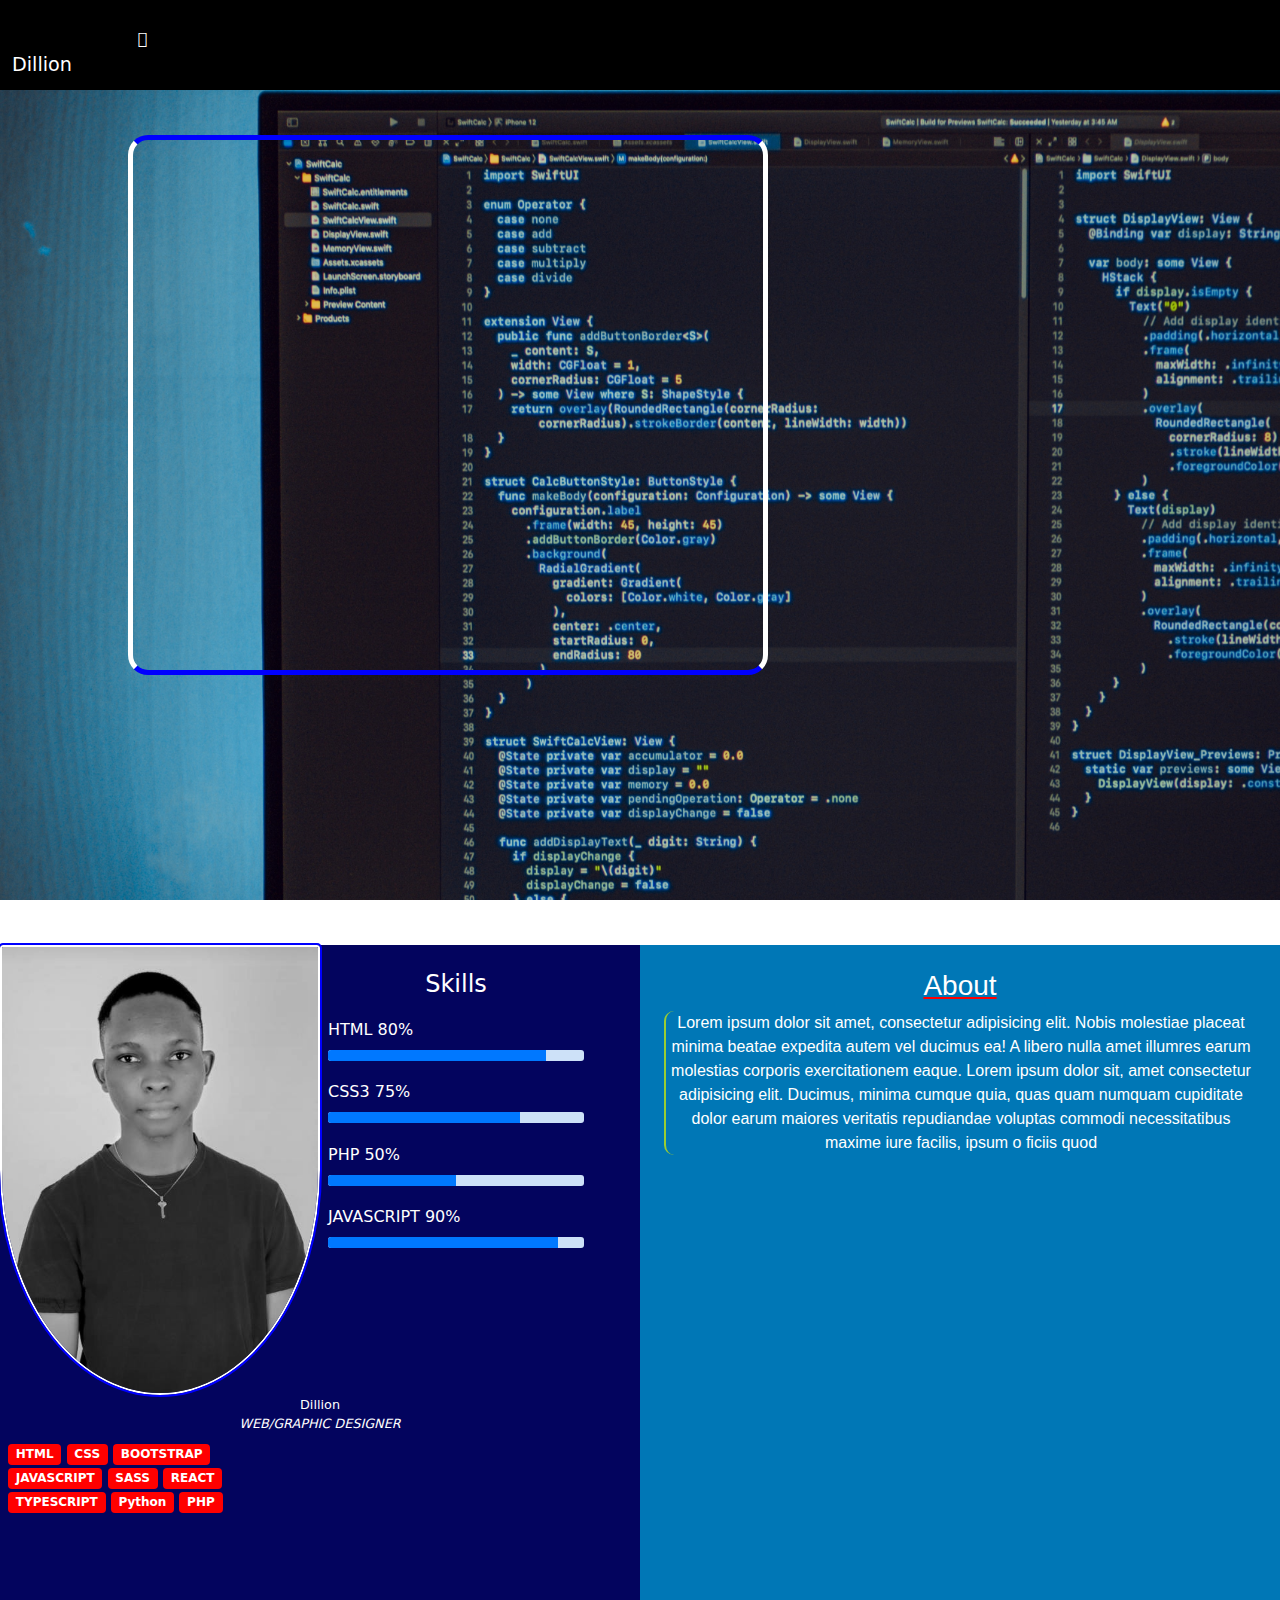
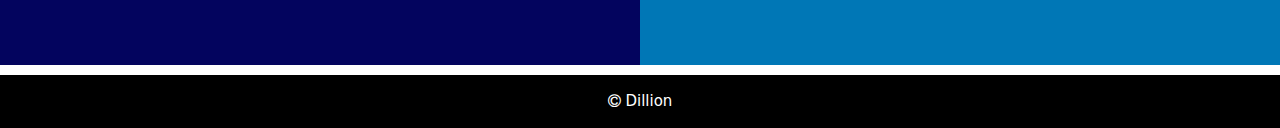
<file: index.html>
<!-- @format -->

<!DOCTYPE html>
<html lang="en">
  <head>
    <meta charset="UTF-8"/>
    <meta http-equiv="X-UA-Compatible" content="IE=edge"/>
    <meta name="viewport" content="width=device-width, initial-scale=1.0"/>
    <title>porfolio</title>
    <link rel="icon" href="img/log 2.jpg" />
    <link rel="stylesheet" href="por.css" />
    <link rel="stylesheet" href="./bootstrap.min.css">
    <link rel="stylesheet" href="https://cdnjs.cloudflare.com/ajax/libs/font-awesome/4.7.0/css/font-awesome.min.css">
  </head>
  <body>
    <!--main container-->
            <main>
              <!--section 1-->
          <section>
            <div class="main">
              <div class="con">
                <div class="left" onmouseover="type()">
                  <div id="demo"></div>
              </div>
          </div>
        </div>  
         </section>

    <!--section 2--->
     <section>
    <div class="profile">
      <div class="contain" style="width:100%; height:80vh; background-color: #03045e;">
         <div class="card-container" style="width:50%;">
             <div class="prog" style="display:flex;">
                    <img class="card-img-top" src="./IMG-20230212-WA0039~2.jpg" alt="my profile pic">
                  <div class="unknow">
                      <div class="skill-mf p-2">
                            <p class="title-s">Skills <i class="fa-solid fa-fire-flame-curved"></i> </p>

                          <span class="lis">HTML 80%</span>
                          <div class="progress">
                            <div class="progress-bar" role="progressbar" style="width: 85%;" aria-valuenow="85" aria-valuemin="0" aria-valuemax="100"></div>
                          </div>
                        <span class="lis">CSS3 75%</span>
                          <div class="progress">
                            <div class="progress-bar" role="progressbar" style="width: 75%" aria-valuenow="75" aria-valuemin="0" aria-valuemax="100"></div>
                          </div>
                       <span classs="lis">PHP 50%</span>
                          <div class="progress">
                            <div class="progress-bar" role="progressbar" style="width: 50%" aria-valuenow="50" aria-valuemin="0" aria-valuemax="100"></div>
                          </div>
                        <span class="lis">JAVASCRIPT 90%</span>
                          <div class="progress">
                            <div class="progress-bar" role="progressbar" style="width: 90%" aria-valuenow="90" aria-valuemin="0" aria-valuemax="100"></div>
                          </div>
                     </div>
                 </div>
             </div>
                    <div class="bottom">Dillion
                     <div><i>WEB/GRAPHIC DESIGNER</i></div>
                    </div>
                    
             <div class="badge-p p-2">
                <div class="badge">HTML</div>
                <div class="badge">CSS</div>
                <div class="badge">BOOTSTRAP</div><br>
                <div class="badge">JAVASCRIPT</div> 
                <div class="badge">SASS</div> 
                <div class="badge">REACT</div> <br>
                <div class="badge">TYPESCRIPT</div> 
                <div class="badge">Python</div> 
                <div class="badge">PHP</div> 
             </div>
          </div>

          <div class="about">
            <div class="no p-4">
              <h3 style="text-decoration: underline red">About</h3>
              <div class="about-info">
            Lorem ipsum dolor sit amet, consectetur adipisicing 
            elit. Nobis molestiae placeat minima beatae expedita
            autem vel ducimus ea! A libero nulla amet illumres earum molestias corporis exercitationem eaque.
            Lorem ipsum dolor sit, amet consectetur adipisicing elit. Ducimus, minima cumque quia, quas quam 
            numquam cupiditate dolor earum maiores veritatis repudiandae voluptas commodi necessitatibus maxime
            iure facilis, ipsum o ficiis quod
            </div>
           </div>
       </div>
      </div>
 <div class="down"><i class="fa fa-copyright"></i> Dillion</div>
    </div>
     </section>
     
            </main>


<!--horinzontal container-->

    <header>
      <div class="container-fluid">
          <div class="top">
              <div
              class="fas fa-bars"
              style="margin-left: 10%; color:white"
              onclick="myFunction()">
              </div>
             <span class="name">Dillion</span>
           <span class="end" style="float:right; clear:both; margin-right:50px; "><i class="fa-solid fa-layer-group" style=" color: white;"></i> </span>
          </div>
      </div>
    </header>

<!---side-->
<aside>
       <div class="sidenav" id="sidena" style="display:none;">
           <div class="circle">
               <img src="./IMG-20230212-WA0039~2.jpg" class="img-2" style="width: 100px; height: 100px" />
               <br />
                <div class="b">Dillion</div>
               <div class="b2">Web designer</div>
           </div>
                 <nav> 
                    <a href="por.html" class="out"><div class="li"><i class="fa fa-home"></i> Home</div></a>  
                    <div class="li" onclick="block()"><a> Project<i class="fa fa-chevron-down"></i></a></div>

                  <div class="none text-light" id="non" style="display:none; margin:5px 5px 5px 0px;">
                    <a href="website.html"><div class="la"><i class="fas fa-laptop"></i> website</div></a>
                    <a href="graphic.html"><div class="la"><i class="fas fa-laptop"></i >Graphics</div></a>
                   </div>

                       <a href="resume.html"><div class="li"><i class="fa fa-certificate"></i> Resume</div></a>
                       <a href="contact.html"><div class="li"><i class="fa-brands fa-meetup"></i> Contact</div></a>
               </nav>
        </div>
</aside>

      <script rel="text/javascript" src="por.js"></script>
  </body>
</html>
</file>
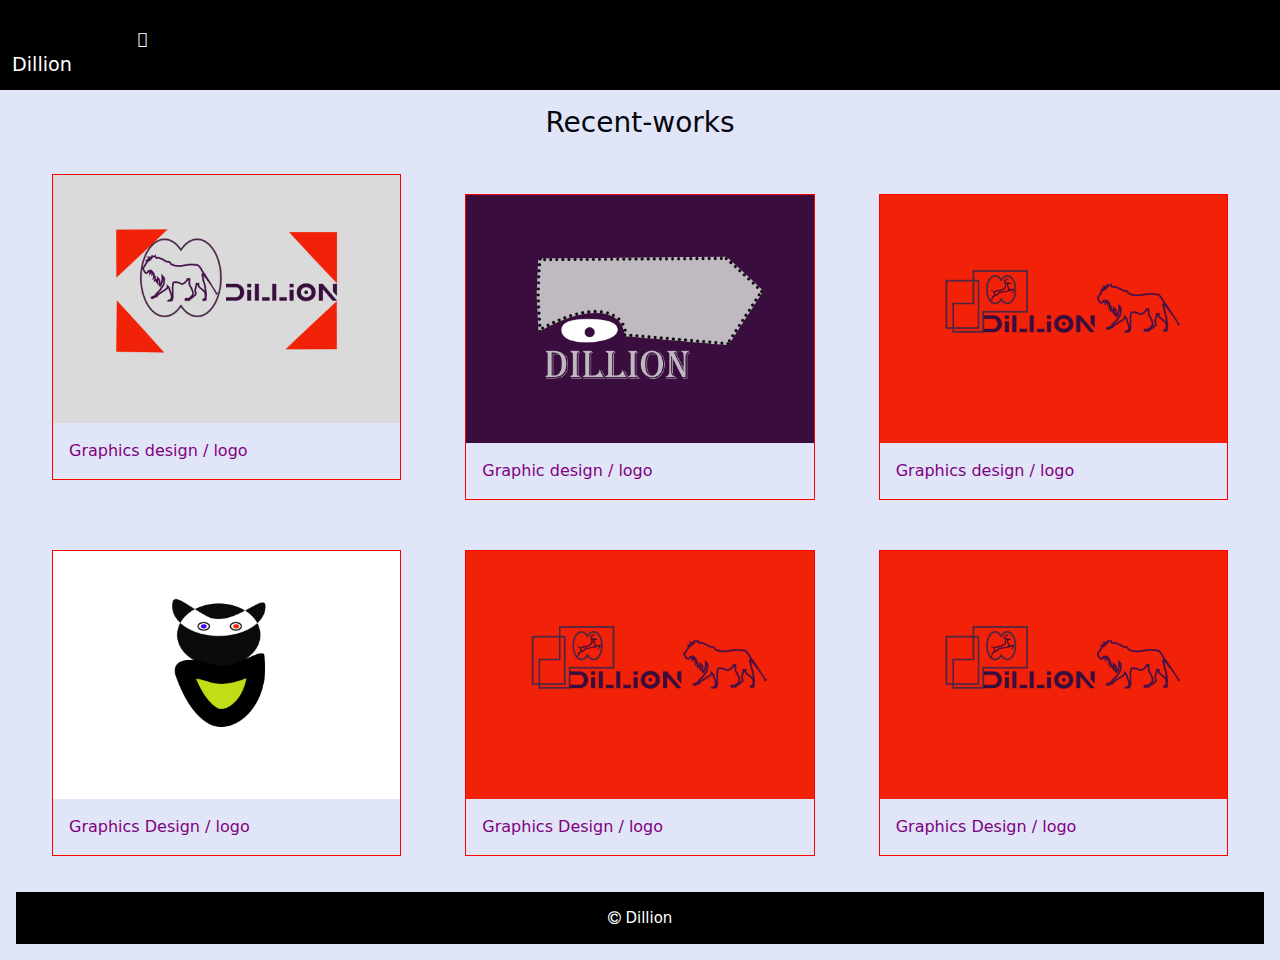
<file: graphic.html>
<!DOCTYPE html>
<html lang="en">
  <head>
    <meta charset="UTF-8">
    <meta http-equiv="X-UA-Compatible" content="IE=edge">
    <meta name="viewport" content="width=device-width, initial-scale=1.0">
    <title>por</title>
       <link rel="icon" href="logo 2r.png" />
    <link rel="stylesheet" href="project.css" />
    <link rel="stylesheet" href="./bootstrap.min.css">
    <link rel="stylesheet" href="https://cdnjs.cloudflare.com/ajax/libs/font-awesome/4.7.0/css/font-awesome.min.css">
    <style>
      body{
        background-color: blue;
      }
      .work-box{
        margin-top:10px;
        border:1px solid red;
      }
    </style>
  </head>
<body>
  
    <header>
      <div class="container-fluid">
          <div class="top">
              <div
              class="fas fa-bars"
              style="margin-left: 10%; color:white"
              onclick="myFunction()">
              </div>
             <span class="name">Dillion</span>
           <span class="end" style="float:right; clear:both; margin-right:50px; "><i class="fa-solid fa-layer-group" style=" color: white;"></i> </span>
          </div>
      </div>
    </header>

    <main>
<div class="p-3" style="position:absolute; top:10vh; background-color: #e1e5f8;  ">
  <h3 class="header" style="text-align: center; color: #04060d;">Recent-works</h3>
  <div class="row">

        <div class="col-md-4 col-sm-8">
            <div class="work-box">
              <a href="./img/logo 4.jpg" data-gallery="portfolioGallery" class="portfolio-lightbox">
                <div class="work-img">
                  <img src="./img/logo 4.jpg" alt="" class="img-fluid">
                </div>
              </a>
              <div class="work-content">
                <div class="row">
                    <div class="col-sm-8">
                      <div class="w-more">
                        <span class="w-ctegory">Graphics design / </span> <span class="w-date">logo</span>
                      </div>
                    </div>
    
                </div>
              </div>
            </div>
        </div>

           <div class="col-md-4 col-sm-8" style="margin:auto; margin-top: 20px;">
              <div class="work-box">
              <a href="./img/logo 3.jpg" data-gallery="portfolioGallery" class="portfolio-lightbox">
                <div class="work-img">
                  <img src="./img/logo 3.jpg" alt="" class="img-fluid">
                </div>
              </a>
              <div class="work-content">
                <div class="row">
                  <div class="col-sm-8">
                    <div class="w-more">
                      <span class="w-ctegory">Graphic design</span> / <span class="w-date">logo</span>
                    </div>
                  </div>
                </div>
              </div>
            </div>
          </div>
            
         <div class="col-md-4 col-sm-8" style="margin:auto; margin-top: 20px;">
           <div class="work-box">
              <a href="./img/logo 6.jpg" data-gallery="portfolioGallery" class="portfolio-lightbox">
                <div class="work-img">
                  <img src="./img/logo 6.jpg" alt="" class="img-fluid">
                </div>
              </a>
              <div class="work-content">
                <div class="row">
                  <div class="col-sm-8">
                    <div class="w-more">
                      <span class="w-ctegory">Graphics design</span> / <span class="w-date">logo</span>
                    </div>
                  </div>
                </div>
              </div>
            </div>
          </div>

          <div class="col-md-4 col-sm-8" style="margin:auto; margin-top:20px;">
           <div class="work-box">
              <a href="./img/log 2.jpg" data-gallery="portfolioGallery" class="portfolio-lightbox">
                <div class="work-img">
                  <img src="./img/log 2.jpg" alt="" class="img-fluid">
                </div>
              </a>
              <div class="work-content">
                <div class="row">
                  <div class="col-sm-8">
                    <div class="w-more">
                      <span class="w-ctegory">Graphics Design</span> / <span class="w-date">logo</span>
                    </div>
                  </div>
                </div>
              </div>
            </div>
          </div>

          <div class="col-md-4 col-sm-8" style="margin:auto; margin-top:20px;">
            <div class="work-box">
              <a href="./img/logo 6.jpg" data-gallery="portfolioGallery" class="portfolio-lightbox">
                <div class="work-img">
                  <img src="./img/logo 6.jpg" alt="" class="img-fluid">
                </div>
              </a>
              <div class="work-content">
                <div class="row">
                  <div class="col-sm-8">
                      <div class="w-more">
                        <span class="w-ctegory">Graphics Design</span> / <span class="w-date">logo</span>
                      </div>
                  </div>
                </div>
              </div>
            </div>
          </div>

          <div class="col-md-4 col-sm-8" style="margin:auto; margin-top:20px;">
            <div class="work-box">
              <a href="./img/logo 6.jpg" data-gallery="portfolioGallery" class="portfolio-lightbox">
                <div class="work-img">
                  <img src="./img/logo 6.jpg" alt="" class="img-fluid">
                </div>
              </a>
              <div class="work-content">
                <div class="row">
                  <div class="col-sm-8">
                      <div class="w-more">
                        <span class="w-ctegory">Graphics Design</span> / <span class="w-date">logo</span>
                      </div>
                    </div>
                </div>
              </div>
            </div>
          </div>

</div>



<div class="down"><i class="fa fa-copyright"></i> Dillion</div>
</div>


    </div>   
    </main>

<!---side-->
<aside>
       <div class="sidenav" id="sidena" style="display:none;">
           <div class="circle">
               <img src="./por.png" class="img-2" style="width: 100px; height: 100px" />
               <br />
                <div class="b">Dillion</div>
               <div class="b2">Web designer</div>
           </div>
                 <nav> 
                    <a href="por.html" class="out"><div class="li"><i class="fa fa-home"></i> Home</div></a>  
                    <div class="li" onclick="block()"><a> Project<i class="fa fa-chevron-down"></i></a></div>

                  <div class="none text-light" id="non" style="display:none; margin:5px 5px 5px 0px;">
                    <a href="website.html"><div class="la"><i class="fas fa-laptop"></i> website</div></a>
                    <a href="graphic.html"><div class="la"><i class="fas fa-laptop"></i >Graphics</div></a>
                   </div>

                       <a href="resume.html"><div class="li"><i class="fa fa-certificate"></i> Resume</div></a>
                       <a href="contact.html"><div class="li"><i class="fa-brands fa-meetup"></i> Contact</div></a>
               </nav>
        </div>
</aside>


 <script rel="text/javascript" src="por.js"></script>
</body>
</html>
</file>
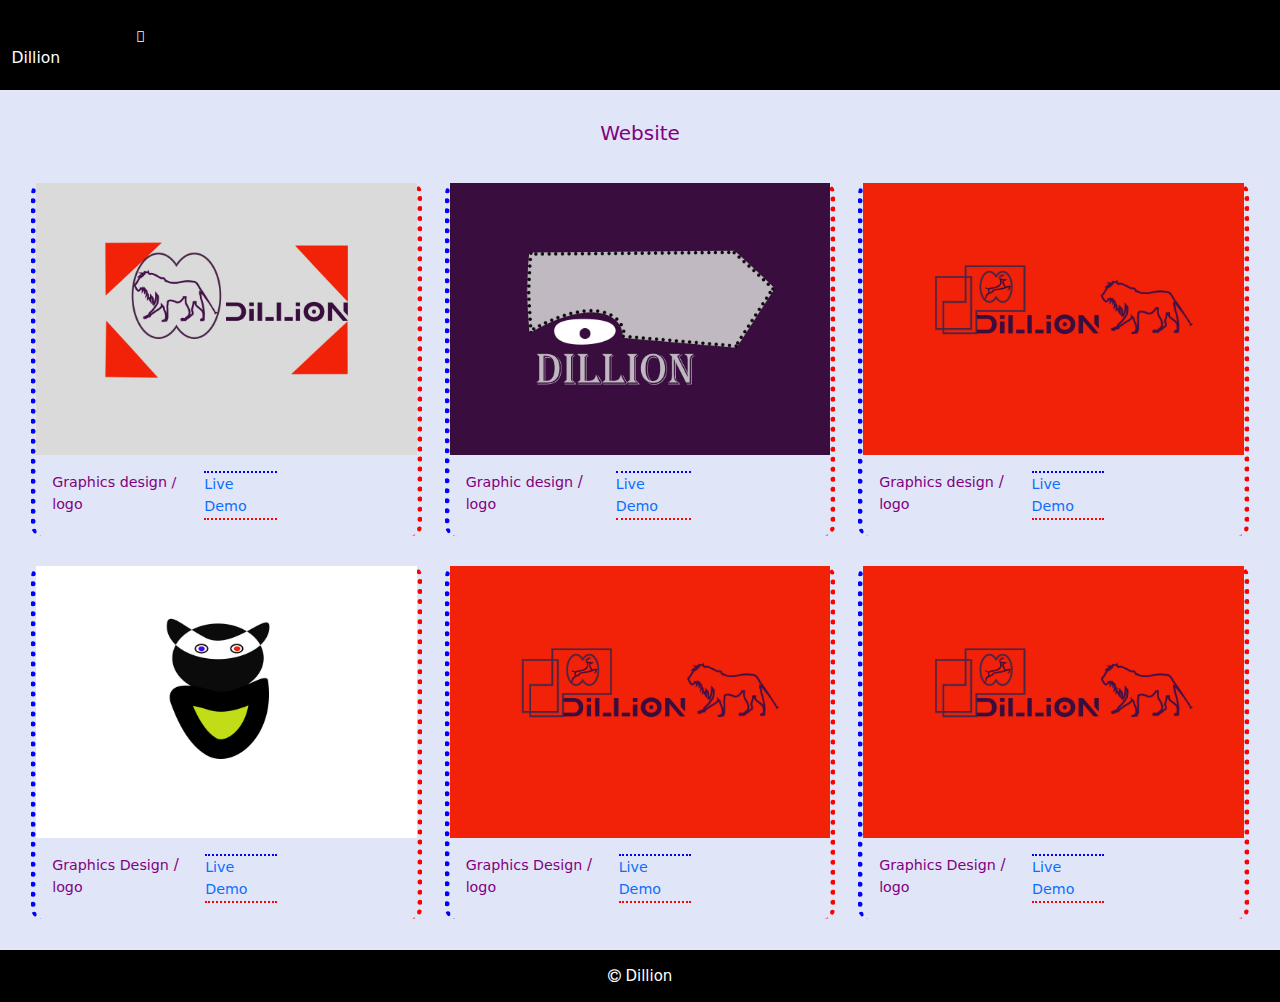
<file: website.html>
<!DOCTYPE html>
<html lang="en">
<head>
    <meta charset="UTF-8">
    <meta http-equiv="X-UA-Compatible" content="IE=edge">
    <meta name="viewport" content="width=device-width, initial-scale=1.0">
    <title>por</title>
    <link rel="icon" href="logo 2r.png" />
    <link rel="stylesheet" href="website.css" />
    <link rel="stylesheet" href="./bootstrap.min.css">
   <link rel="stylesheet" href="https://cdnjs.cloudflare.com/ajax/libs/font-awesome/4.7.0/css/font-awesome.min.css">
    
</head>
<body>
    <!--header-->
    <header>
      <div class="container-fluid">
          <div class="top">
              <div
              class="fas fa-bars"
              style="margin-left: 10%; color:white;"
              onclick="myFunction()">
              </div>
             <span class="name">Dillion</span>
           <span class="end" style="float:right; clear:both; margin-right:50px; "><i class="fa-solid fa-layer-group" style=" color: white;"></i> </span>
          </div>
      </div>
    </header>

    <!---side-->
<aside>
       <div class="sidenav" id="sidena" style="display:none;">
           <div class="circle">
               <img src="./por.png" class="img-2" style="width: 100px; height: 100px" />
               <br />
                <div class="b">Dillion</div>
               <div class="b2">Web designer</div>
           </div>
                 <nav> 
                    <a href="por.html" class="out"><div class="li"><i class="fa fa-home"></i> Home</div></a>  
                    <div class="li" onclick="block()"><a> Project<i class="fa fa-chevron-down"></i></a></div>

                  <div class="none text-light" id="non" style="display:none; margin:5px 5px 5px 0px;">
                    <a href="website.html"><div class="la"><i class="fas fa-laptop"></i> website</div></a>
                    <a href="graphic.html"><div class="la"><i class="fas fa-laptop"></i >Graphics</div></a>
                   </div>

                       <a href="resume.html"><div class="li"><i class="fa fa-certificate"></i> Resume</div></a>
                       <a href="contact.html"><div class="li"><i class="fa-brands fa-meetup"></i> Contact</div></a>
               </nav>
        </div>
</aside>

    <!--main-->
  <main>
    <div class="id"  style="position:absolute; top:10vh; background-color: #e1e5f8;  ">
    <div class="p-3">
     <div class="row">
 <h2 style="text-align:center; font-size:20px">Website</h2>
        <div class="col-md-4 col-sm-8"  style="margin:auto; margin-top: 20px;">
            <div class="work-box">
                <div class="work-img">
                  <img src="./img/logo 4.jpg" alt="" class="img-fluid">
                </div>
  
              <div class="work-content">
                <div class="row">
                    <div class="col-sm-8">
                      <div class="flex">
                      <div class="w-more">
                        <span class="w-ctegory">Graphics design / </span> <span class="w-date">logo</span>
                      </div>
                      <div class="x-more">
                        <a href="contact.html">Live Demo</a>
                      </div>
                      </div>
                    </div>
    
                </div>
              </div>
            </div>
        </div>

           <div class="col-md-4 col-sm-8" style="margin:auto; margin-top: 20px;">
              <div class="work-box">
                <div class="work-img">
                  <img src="./img/logo 3.jpg" alt="" class="img-fluid">
                </div>
  
              <div class="work-content">
                <div class="row">
                  <div class="col-sm-8">
                      <div class="flex">
                    <div class="w-more">
                      <span class="w-ctegory">Graphic design</span> / <span class="w-date">logo</span>
                      </div>
                       <div class="x-more">
                        <a href="contact.html">Live Demo</a>
                      </div>
                    </div>
                  </div>
                </div>
              </div>
            </div>
          </div>
            
         <div class="col-md-4 col-sm-8" style="margin:auto; margin-top: 20px;">
           <div class="work-box">
                <div class="work-img">
                  <img src="./img/logo 6.jpg" alt="" class="img-fluid">
                </div>
            
              <div class="work-content">
                <div class="row">
                  <div class="col-sm-8">
                      <div class="flex">
                    <div class="w-more">
                      <span class="w-ctegory">Graphics design</span> / <span class="w-date">logo</span>
                    </div>
                     <div class="x-more">
                        <a href="contact.html">Live Demo</a>
                      </div>
                      </div>
                  </div>
                </div>
              </div>
            </div>
          </div>

          <div class="col-md-4 col-sm-8" style="margin:auto; margin-top:20px;">
           <div class="work-box">
                <div class="work-img">
                  <img src="./img/log 2.jpg" alt="" class="img-fluid">
                </div>
              <div class="work-content">
                <div class="row">
                  <div class="col-sm-8">
                      <div class="flex">
                    <div class="w-more">
                      <span class="w-ctegory">Graphics Design</span> / <span class="w-date">logo</span>
                    </div>
                     <div class="x-more">
                        <a href="contact.html">Live Demo</a>
                      </div>
                      </div>
                  </div>
                </div>
              </div>
            </div>
          </div>

          <div class="col-md-4 col-sm-8" style="margin:auto; margin-top:20px;">
            <div class="work-box">
                <div class="work-img">
                  <img src="./img/logo 6.jpg" alt="" class="img-fluid">
                </div>
              <div class="work-content">
                <div class="row">
                  <div class="col-sm-8">
                      <div class="flex">
                      <div class="w-more">
                        <span class="w-ctegory">Graphics Design</span> / <span class="w-date">logo</span>
                      </div>
                       <div class="x-more">
                        <a href="contact.html">Live Demo</a>
                      </div>
                      </div>
                  </div>
                </div>
              </div>
            </div>
          </div>

          <div class="col-md-4 col-sm-8" style="margin:auto; margin-top:20px;">
            <div class="work-box">
                <div class="work-img">
                  <img src="./img/logo 6.jpg" alt="" class="img-fluid">
                </div>
              </a>
              <div class="work-content">
                <div class="row">
                  <div class="col-sm-8">
                      <div class="flex">
                      <div class="w-more">
                        <span class="w-ctegory">Graphics Design</span> / <span class="w-date">logo</span>
                      </div>
                       <div class="x-more">
                        <a href="contact.html">Live Demo</a>
                      </div>
                      </div>
                    </div>
                </div>
              </div>
            </div>
          </div>

</div>
</div>
<div class="down"><i class="fa fa-copyright"></i> Dillion</div>
</div>
    </main>
<script rel="text/javascript" src="por.js"></script>
</body>
</html>
</file>
<file: por.css>
*{
    margin:0;
    padding:0;
     box-sizing:border-box;
}
body{
        width:100%;
        height:auto;   
}
/*section 1*/
.con{
    width:100%;
    height:100vh;
    display: inline;
    background-image:url('./safar-safarov-koOdUvfGr4c-unsplash.jpg');
    position: absolute;
    background-size:cover; 
}
.main{
    width:100vw;
    height:100vh; 
}
.con{
    width:100%;
    height:100vh;
    display: inline;
    background-image:url('./safar-safarov-koOdUvfGr4c-unsplash.jpg');
    position: absolute;
    background-size:cover; 
}

.left{
    width:80%;
    height:60vh;
    position:absolute;
    top: 15vh;
    left:10%;
    border-radius:20px;
    border: 5px solid;
    border-top-color: blue;
    border-bottom-color: blue;
    border-left-color:white;
    border-right-color: white;
    padding: 10px;
    transition: border-color 5s , height 5s;
    overflow:hidden;
    animation-name: dillion;
    animation-duration: 10s;
    animation-iteration-count: infinite;
    animation-timing-function: ease;
    }
 #demo{
    font-size: 200%;
    color: white; 
    font-family:"lucida console","courier new",monospace;
    padding:20px;
    justify-content: center;
    text-align: center;
}
/*section 2*/
.profile{
    position: absolute;
    top:105%;
    height:80%;
}
.contain{
   display: flex;
   background-color: #0078ff;
}
.card-img-top{
    height:50vh;
    border-radius:50%;
    border:2px solid white;
    outline:2px solid blue;
}
.skill-mf span {
  color: white;
}
.skill-mf .progress {
  background-color: #cde1f8;
  margin: 0.5rem 0 1.2rem 0;
  border-radius: 3px;
  height: 0.7rem;
  width:40vw;

}
.skill-mf .progress .progress-bar {
  height: 0.7rem;
  background-color: #0078ff;
}
.skill-mf{
color:white;
}
.badge{
    background-color: red;
}
.bottom{
 position:relative;
 color:white;
 text-align: center;
 font-size:0.8em;
}
.title-s{
    text-align:center;
    font-size: 1.5em;
    margin-top: 5%;
}
.about{
    width:50%;
    height:80vh;
    background-color:#0077b6;
    color: white;
    font-family: tahoma,sans-serif;
}
.no{
    text-align: center;
}
.about-info{
 border:2px solid yellowgreen;
 border-radius: 10px;
 border-right:none;
 border-top:none;
 border-bottom:none;
}
/*heading*/
.container-fluid{
     width:100%;
     height:10vh;
    position: fixed;
    top:0px;
    background-color: black;
}
.top{
    margin-top: 3vh;
    cursor: pointer;
    color: white;
}
.fas:hover , .fas:active{
   background-color: rgb(21, 9, 126);
   padding:5px;
}
.name{
    font-size: larger;
}
/*sidebar*/
.sidenav{
width:200px;
height:100vh;
position:fixed;
top:10%;
color:#03045e;
background: linear-gradient( white 60%, #03045e);
}
.sidenav img{ 
    position: relative;
    top:10px;
}
.sidenav .circle{
    margin-top: 8%;
    text-align:center;
}
.img-2{
    width:100px;
    height:100px;
    border-radius:50%;
}
.b{
    font-size: 20px;
}
.b2{
    font-size: 15px;
    font-weight:bold;
}
nav{
    margin-top: 40px;
}
.li{
background-color: #03045e;
color:whitesmoke;
 padding: 10px 0px;
 border:0.5px solid #f5f5f9;
 text-align:center;
 word-spacing:5px;
}
.la{
    text-align: center;
    padding:5px 0;
}
.fas{
    color:black;
}
#none{
    justify-content: center;
}
.li:hover {
    background-color:#d7dade;
    color:blue;
}
a:link{
     text-decoration:none;
}
.fa{
color: white;
outline-offset: 5px solid white;
}

@media screen and (max-width:500px){
    .mg{
        display:block;
    }
    .contain{
        display:inline;
    }
    .about{
        width:100%;
    }
    .profile{
        background-color: #03045e;
    }

}
@media screen and (min-width:1000px){
    .card-img-top{
        max-width: 50%;
    }
    .badge-p{
        width:50%;
    }
 .skill-mf .progress{
        width:20vw;
    }
    .left{
        width:50%;
    }

}

@keyframes dillion{
    from{
          border-top-color: green;
    border-bottom-color: yellow;
    border-left-color: gold;
    border-right-color: blue;
    }
    to{
          border-top-color:blue;
        border-left-color:lightblue;
        border-right-color:royalblue;
        border-bottom-color:white;
    }
}
/*
.block .li .mouse:hover{
     display: block;
}
*/
.down{
      width:100%;
     padding:15px; 
     margin-top:10px;
     background-color: black;
      position:relative;
      text-align:center; 
      color:white;
       font-size:15px;
       text-align: center;
       justify-content:center;
}
</file>
<file: project.css>
/** @format */

* {
  margin: 0;
  padding: 0;
  box-sizing: border-box;
}
body {
  width: 100%;
  height: auto;
}
/*heading*/
.container-fluid{
     width:100%;
     height:10vh;
    position: fixed;
    top:0px;
    background-color: black;
}
.top{
    margin-top: 3vh;
    cursor: pointer;
    color: white;
}
.fas:hover , .fas:active{
   background-color: rgb(21, 9, 126);
   padding:5px;
}
.name{
    font-size: larger;
}
/*sidebar*/
.sidenav{
width:200px;
height:100vh;
position:fixed;
top:10%;
color:#03045e;
background: linear-gradient( white 60%, #03045e);
}
.sidenav img{ 
    position: relative;
    top:10px;
}
.sidenav .circle{
    margin-top: 8%;
    text-align:center;
}
.img-2{
    width:100px;
    height:100px;
    border-radius:50%;
}
.b{
    font-size: 20px;
    margin-top: 5px;
}
.b2{
    font-size: 15px;
    font-weight:bold;
}
nav{
    margin-top: 40px;
}
.li{
background-color: #03045e;
color:whitesmoke;
 padding: 10px 0px;
 border:0.5px solid #f5f5f9;
 text-align:center;
 word-spacing:5px;
}
.la{
    text-align: center;
    padding:5px 0;
}
.fas{
    color:black;
}
#none{
    justify-content: center;
}
.li:hover {
    background-color:#d7dade;
    color:blue;
}
a:link{
     text-decoration:none;
}
.fa{
color: white;
outline-offset: 5px solid white;
}

/*main*/

.row {
  padding: 16px;
  display: flex;
  color: purple;
}

.work-box {
  border-left:5px dotted red;
  border-right:5px dotted blue;
  border-bottom:0px;
  border-top:none;
  margin: 20px;
}
.down{
    width:100%;
     padding:15px;
     background-color: black;
      position:relative;
      text-align:center; 
      color:white;
       font-size:15px;
       text-align: center;
       justify-content:center;
}
</file>
<file: website.css>
*{
    margin:0;
    padding:0;
     box-sizing:border-box;
     font-size: 0.95em;
}
body{
        width:100%;
        height:auto;   
}
/*heading*/
.container-fluid{
     width:100%;
     height:10vh;
    position: fixed;
    top:0px;
    background-color: black;
}
.top{
    margin-top: 3vh;
    cursor: pointer;
    color: white;
}
.fas:hover , .fas:active{
   background-color: rgb(21, 9, 126);
   padding:5px;
}
.name{
    font-size: larger;
}
/*sidebar*/
.sidenav{
width:200px;
height:100vh;
position:fixed;
top:10%;
color:#03045e;
background: linear-gradient( white 60%, #03045e);
}
.sidenav img{ 
    position: relative;
    top:10px;
}
.sidenav .circle{
    margin-top: 8%;
    text-align:center;
}
.img-2{
    width:100px;
    height:100px;
    border-radius:50%;
}
.b{
    font-size: 20px;
    margin-top: 5px;
}
.b2{
    font-size: 15px;
    font-weight:bold;
}
nav{
    margin-top: 40px;
}
.li{
background-color: #03045e;
color:whitesmoke;
 padding: 10px 0px;
 border:0.5px solid #f5f5f9;
 text-align:center;
 word-spacing:5px;
}
.la{
    text-align: center;
    padding:5px 0;
}
.fas{
    color:black;
}
#none{
    justify-content: center;
}
.li:hover {
    background-color:#d7dade;
    color:blue;
}
a:link{
     text-decoration:none;
}
.fa{
color: white;
outline-offset: 5px solid white;
}
/*main*/
.row {
  padding: 16px;
  display: flex;
  color: purple;
}

.work-box {
  border-right: 5px dotted red;
  border-left: 5px dotted blue;
  border-radius:10px;
  margin-top:10px;
}
.flex{
    display: flex;
    justify-content: space-between;
}
.x-more{
 font-size:15px;
 border-top:2px dotted blue;
 border-bottom:2px dotted red;
}
.x-more:hover{
    background-color: whitesmoke;
    color:white;
}
.w-more{
    font-size:15px;
}
.down{
    width:100%;
     padding:15px;
     background-color: black;
      position:relative;
      text-align:center; 
      color:white;
       font-size:15px;
       text-align: center;
       justify-content:center;
}
</file>
